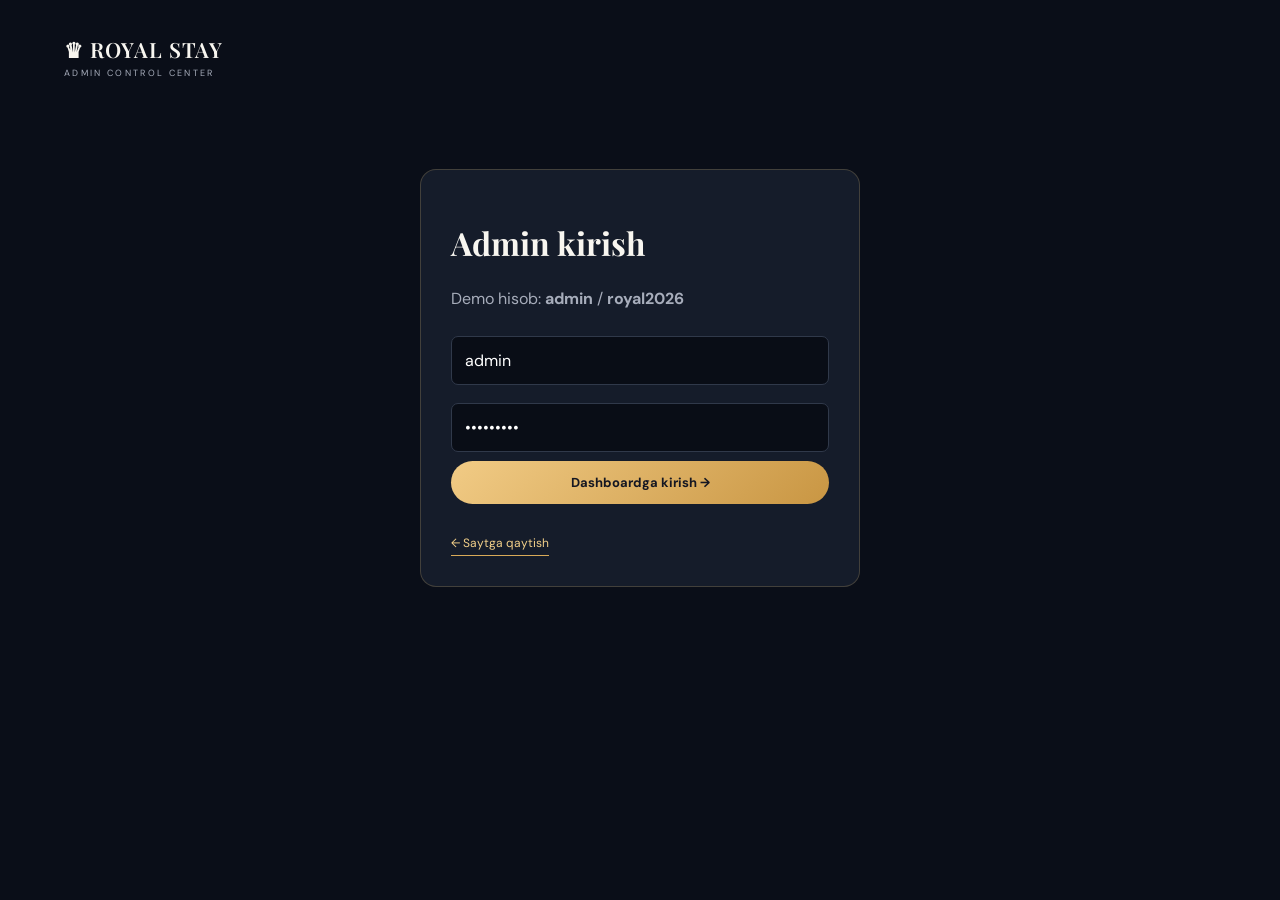
<file: admin.html>
<!DOCTYPE html><html lang="uz"><head><meta charset="UTF-8"><meta name="viewport" content="width=device-width,initial-scale=1"><title>Admin panel · Royal Stay</title><link rel="stylesheet" href="style.css"></head><body><div class="admin-screen"><a class="brand" href="index.html">♛ ROYAL STAY<small>ADMIN CONTROL CENTER</small></a><div class="admin-login" id="loginBox"><h1 class="serif">Admin kirish</h1><p style="color:var(--muted);line-height:1.6">Demo hisob: <b>admin</b> / <b>royal2026</b></p><input id="username" placeholder="Login" value="admin"><input id="password" type="password" placeholder="Parol" value="royal2026"><button class="button gold-fill" style="width:100%;justify-content:center" id="loginBtn">Dashboardga kirish →</button><p id="loginError" style="color:#ff9e9e"></p><a href="index.html" class="mini-link">← Saytga qaytish</a></div><div class="dashboard" id="dashboard"><div style="display:flex;justify-content:space-between;align-items:center;gap:10px;flex-wrap:wrap"><h1 class="serif">Hotel dashboard</h1><button class="button outline" id="logout">Chiqish</button></div><p style="color:var(--muted)">Mehmonxona boshqaruv paneli · Demo ma’lumotlar</p><div class="dash-grid"><div class="dash-stat">Bugungi bronlar<strong>18</strong></div><div class="dash-stat">Check-in<strong>07</strong></div><div class="dash-stat">Check-out<strong>05</strong></div><div class="dash-stat">Bandlik<strong>76%</strong></div></div><div class="dash-box"><h2>Bronlar</h2><table><thead><tr><th>Mehmon</th><th>Xona</th><th>Kelish</th><th>Ketish</th><th>Holat</th><th>Amal</th></tr></thead><tbody><tr><td>Ali Karimov</td><td>Deluxe 204</td><td>25.11.2026</td><td>28.11.2026</td><td>Confirmed</td><td><button>Ko‘rish</button></td></tr><tr><td>Maria Ivanova</td><td>Suite 501</td><td>26.11.2026</td><td>30.11.2026</td><td>Pending</td><td><button>Ko‘rish</button></td></tr><tr><td>James Wilson</td><td>Standard 118</td><td>27.11.2026</td><td>29.11.2026</td><td>Confirmed</td><td><button>Ko‘rish</button></td></tr><tr><td>Fatima Noor</td><td>Family 305</td><td>29.11.2026</td><td>04.12.2026</td><td>Confirmed</td><td><button>Ko‘rish</button></td></tr></tbody></table></div><div class="dash-box"><h2>Xonalar holati</h2><table><thead><tr><th>Xona turi</th><th>Jami</th><th>Band</th><th>Bo‘sh</th><th>Status</th></tr></thead><tbody><tr><td>Standard</td><td>30</td><td>22</td><td>8</td><td>Available</td></tr><tr><td>Deluxe</td><td>24</td><td>18</td><td>6</td><td>Available</td></tr><tr><td>Suite</td><td>12</td><td>9</td><td>3</td><td>Available</td></tr><tr><td>Family</td><td>8</td><td>6</td><td>2</td><td>Available</td></tr></tbody></table></div><div class="dash-box"><h2>Admin boshqaruv imkoniyatlari</h2><p style="color:var(--muted)">Bronlar · Xonalar · Narxlar · Mehmonlar · Xizmatlar · Xodimlar · Hisobotlar · Sayt sozlamalari — ushbu maketda ko‘rinish uchun berilgan bo‘limlar. Real saqlash va autentifikatsiya backend talab qiladi.</p></div></div></div><script>
const login=document.getElementById('loginBtn');login.onclick=()=>{if(document.getElementById('username').value==='admin'&&document.getElementById('password').value==='royal2026'){document.getElementById('loginBox').style.display='none';document.getElementById('dashboard').style.display='block'}else document.getElementById('loginError').textContent='Login yoki parol noto‘g‘ri.'};
document.getElementById('logout').onclick=()=>{document.getElementById('dashboard').style.display='none';document.getElementById('loginBox').style.display='block'};
</script></body></html>
</file>
<file: style.css>
@import url('https://fonts.googleapis.com/css2?family=DM+Sans:wght@400;500;600;700&family=Playfair+Display:wght@500;600;700&display=swap');
:root{--bg:#080b14;--panel:#111725;--panel2:#171e2d;--gold:#d8aa58;--gold2:#f4d18a;--white:#f8f6f0;--muted:#a7adbb;--line:rgba(226,190,118,.22);--shadow:0 22px 60px #0008}
*{box-sizing:border-box}html{scroll-behavior:smooth}body{margin:0;background:var(--bg);color:var(--white);font-family:'DM Sans',Arial,sans-serif}a{color:inherit;text-decoration:none}button,input,select{font:inherit}button,a,select{cursor:pointer}img{display:block;max-width:100%}.gold{color:var(--gold2)}.serif{font-family:'Playfair Display',Georgia,serif}.eyebrow{color:var(--gold2);letter-spacing:.22em;text-transform:uppercase;font-size:11px;font-weight:700}.wrap{width:min(1220px,92%);margin:auto}
header{height:82px;position:sticky;top:0;z-index:20;background:#090d18eF;backdrop-filter:blur(18px);border-bottom:1px solid var(--line);display:flex;align-items:center;padding:0 4.5%;gap:28px}.brand{font:600 21px 'Playfair Display',Georgia,serif;letter-spacing:.04em;white-space:nowrap}.brand small{display:block;font:9px 'DM Sans',sans-serif;letter-spacing:.26em;color:var(--muted);margin-top:4px}.crown{color:var(--gold);font-size:24px;margin-right:8px}.nav{display:flex;align-items:center;justify-content:center;gap:22px;flex:1;font-size:12px;color:#d5d9e0}.nav a{padding:10px 0;border-bottom:1px solid transparent}.nav a:hover,.nav a.active{color:var(--gold2);border-color:var(--gold)}.head-tools{display:flex;align-items:center;gap:10px}.lang{border:1px solid var(--line);background:#151b2a;color:white;border-radius:22px;padding:8px 10px;font-size:12px}.admin-btn{border:1px solid var(--gold);border-radius:30px;padding:10px 15px;background:transparent;color:var(--gold2);font-size:12px}.admin-btn:hover{background:var(--gold);color:#10131b}.menu-toggle{display:none;background:none;border:1px solid var(--line);color:white;border-radius:8px;padding:8px}
.hero{min-height:650px;display:flex;align-items:center;position:relative;overflow:hidden;background:#101522}.hero:before{content:"";position:absolute;inset:0;background:linear-gradient(90deg,#050812ed 0%,#080c16bb 42%,#070b1690 65%,transparent 100%),linear-gradient(0deg,#080b14 0%,transparent 28%);z-index:1}.hero-photo{position:absolute;inset:0;background-position:center;background-size:cover;transform:scale(1.02)}.hero-inner{position:relative;z-index:2;padding:88px 0 130px;width:min(1200px,90%);margin:auto}.hero h1{font:clamp(45px,6.2vw,86px)/1.06 'Playfair Display',Georgia,serif;margin:18px 0 20px;max-width:700px}.hero h1 em,.section-title em{color:var(--gold2);font-style:normal}.hero p{max-width:520px;color:#d4d7df;line-height:1.8;font-size:16px}.button{border-radius:30px;padding:13px 20px;border:1px solid var(--gold);display:inline-flex;align-items:center;gap:12px;font-size:13px;font-weight:700;transition:.2s}.button.gold-fill{background:linear-gradient(135deg,#f1cb85,#c99643);color:#151722;border:none}.button.outline{background:transparent;color:var(--white)}.button:hover{transform:translateY(-2px);filter:brightness(1.1)}.hero-actions{display:flex;gap:12px;flex-wrap:wrap;margin-top:30px}.slide-indicator{position:absolute;z-index:3;bottom:80px;left:5%;display:flex;gap:9px}.slide-indicator span{width:8px;height:8px;border:1px solid var(--gold);border-radius:50%}.slide-indicator span:first-child{background:var(--gold)}
.booking{position:relative;z-index:4;margin:-48px auto 0;width:min(1200px,92%);background:#101522;border:1px solid var(--gold);box-shadow:var(--shadow);border-radius:22px;padding:18px;display:grid;grid-template-columns:1.1fr 1.1fr 1fr 1fr auto;gap:12px}.booking label{display:block;color:var(--muted);font-size:10px;letter-spacing:.12em;text-transform:uppercase}.booking input,.booking select{display:block;width:100%;margin-top:7px;padding:9px 0;border:0;border-bottom:1px solid #30384a;background:transparent;color:white;outline:none}.booking select option{background:#101522}.booking .button{align-self:end;white-space:nowrap}
.section{padding:88px 0}.section-title{font:clamp(32px,4vw,54px)/1.15 'Playfair Display',Georgia,serif;margin:13px 0 16px}.section-intro{max-width:540px;color:var(--muted);line-height:1.75}.section-head{display:flex;justify-content:space-between;align-items:end;gap:30px;margin-bottom:32px}.section-head .section-intro{margin-bottom:0}
.cards{display:grid;grid-template-columns:repeat(3,1fr);gap:20px}.card{border:1px solid #222b3b;background:var(--panel);border-radius:14px;overflow:hidden;transition:.25s}.card:hover{transform:translateY(-5px);border-color:#a78145}.card img{height:230px;width:100%;object-fit:cover}.card-content{padding:20px}.card-content h3{font:24px 'Playfair Display',Georgia,serif;margin:8px 0}.card-content p{font-size:13px;line-height:1.7;color:var(--muted)}.card-meta{display:flex;justify-content:space-between;align-items:center;border-top:1px solid #293141;padding-top:14px;margin-top:15px;font-size:12px;color:#c9ced8}.price{font-weight:700;color:var(--gold2);font-size:16px}.mini-link{display:inline-block;margin-top:15px;color:var(--gold2);font-size:12px;border-bottom:1px solid var(--gold);padding-bottom:4px}
.service-strip{border-top:1px solid var(--line);border-bottom:1px solid var(--line);padding:25px 0;background:#0b0f1a}.service-icons{display:grid;grid-template-columns:repeat(8,1fr);gap:10px}.service-icon{text-align:center;color:var(--muted);font-size:11px;line-height:1.4}.service-icon b{display:block;color:var(--gold2);font-size:23px;margin-bottom:8px;font-weight:400}
.split{display:grid;grid-template-columns:1fr 1fr;gap:52px;align-items:center}.split-img{height:450px;border-radius:15px;overflow:hidden}.split-img img{height:100%;width:100%;object-fit:cover}.split-copy p{color:var(--muted);line-height:1.8}.feature-grid{display:grid;grid-template-columns:1.3fr 1fr 1fr;gap:16px}.feature{position:relative;min-height:280px;overflow:hidden;border-radius:14px}.feature img{width:100%;height:100%;position:absolute;object-fit:cover;transition:.35s}.feature:hover img{transform:scale(1.04)}.feature:after{content:"";position:absolute;inset:0;background:linear-gradient(0deg,#050812e8,transparent 70%)}.feature-copy{position:absolute;z-index:1;bottom:20px;left:20px;right:20px}.feature-copy h3{font:25px 'Playfair Display',serif;margin:9px 0}.feature-copy p{font-size:12px;color:#d5d9e0}.banner{margin:20px auto 70px;min-height:340px;border-radius:18px;overflow:hidden;position:relative;display:flex;align-items:center}.banner img{position:absolute;inset:0;width:100%;height:100%;object-fit:cover}.banner:after{content:"";position:absolute;inset:0;background:linear-gradient(90deg,#090c16e8,#090c1660,transparent)}.banner-copy{position:relative;z-index:1;padding:40px 6%;max-width:650px}.banner-copy h2{font:40px 'Playfair Display',serif}.banner-copy p{line-height:1.7;color:#d4d8df}
footer{background:#0d1220;border-top:1px solid var(--line);padding:45px 4.5% 24px}.footer-main{display:grid;grid-template-columns:1.5fr 1fr 1fr 1fr;gap:28px}.footer-main p,.footer-main a{font-size:12px;color:var(--muted);line-height:1.8}.footer-main h4{font-size:12px;letter-spacing:.15em;color:var(--gold2);text-transform:uppercase}.footer-bottom{border-top:1px solid #252d3b;margin-top:32px;padding-top:18px;color:#788292;font-size:11px;display:flex;justify-content:space-between;gap:15px}
.page-hero{min-height:420px;position:relative;display:flex;align-items:center;padding:65px 5%}.page-hero img{position:absolute;inset:0;width:100%;height:100%;object-fit:cover}.page-hero:after{content:"";position:absolute;inset:0;background:linear-gradient(90deg,#080b14e9,#080b1499 65%,transparent)}.page-hero-copy{position:relative;z-index:1;max-width:680px}.page-hero h1{font:clamp(38px,5vw,66px)/1.1 'Playfair Display',Georgia,serif;margin:16px 0}.page-hero p{color:#c9d0d9;line-height:1.7}
.rooms-grid{display:grid;grid-template-columns:repeat(2,1fr);gap:24px}.room-card{display:grid;grid-template-columns:1fr 1fr;background:var(--panel);border:1px solid #252e3e;border-radius:14px;overflow:hidden}.room-card img{height:100%;min-height:340px;width:100%;object-fit:cover}.room-details{padding:22px}.room-details h3{font:25px 'Playfair Display',serif;margin:8px 0}.room-details p,.room-details li{color:var(--muted);font-size:12px;line-height:1.7}.room-details ul{padding-left:17px}.amenity-grid{display:grid;grid-template-columns:repeat(4,1fr);gap:15px}.amenity{border:1px solid #263043;background:var(--panel);padding:23px;border-radius:12px}.amenity .symbol{color:var(--gold2);font-size:26px}.amenity h3{font:20px 'Playfair Display',serif}.amenity p{font-size:12px;color:var(--muted);line-height:1.7}.gallery-grid{display:grid;grid-template-columns:repeat(4,1fr);grid-auto-rows:220px;gap:12px}.gallery-grid img{width:100%;height:100%;object-fit:cover;border-radius:9px;cursor:pointer;transition:.2s}.gallery-grid img:hover{filter:brightness(1.12)}.gallery-grid img:nth-child(1),.gallery-grid img:nth-child(6){grid-row:span 2}
.dining-layout{display:grid;grid-template-columns:.85fr 1.15fr;gap:42px;align-items:center}.dining-images{display:grid;grid-template-columns:1fr 1fr;gap:14px}.dining-images img{height:340px;width:100%;object-fit:cover;border-radius:12px}.hours-list{margin-top:25px;border-top:1px solid var(--line)}.hours-list div{display:flex;justify-content:space-between;padding:12px 0;border-bottom:1px solid var(--line);font-size:12px;color:var(--muted)}
.contact-layout{display:grid;grid-template-columns:1fr 1fr;gap:30px}.contact-box,.contact-form{background:var(--panel);border:1px solid #263043;padding:28px;border-radius:14px}.contact-box p{line-height:1.8;color:var(--muted)}.contact-form label{display:block;color:var(--muted);font-size:12px;margin:14px 0}.contact-form input,.contact-form textarea,.contact-form select{display:block;width:100%;margin-top:7px;background:#0a0e18;color:white;border:1px solid #293245;border-radius:8px;padding:12px}.contact-form textarea{min-height:110px}
.gallery-modal{display:none;position:fixed;inset:0;background:#000e;z-index:99;align-items:center;justify-content:center;padding:20px}.gallery-modal.show{display:flex}.gallery-modal img{max-width:90vw;max-height:85vh;border-radius:12px}.gallery-modal button{position:absolute;top:20px;right:20px;background:#202738;border:1px solid var(--gold);color:white;border-radius:50%;width:42px;height:42px}
.admin-screen{min-height:100vh;background:#0a0e18;padding:35px 5%}.admin-login{max-width:440px;margin:10vh auto;background:#151c2a;border:1px solid var(--line);border-radius:16px;padding:30px}.admin-login input{width:100%;padding:13px;margin:9px 0;background:#090d16;border:1px solid #30394a;border-radius:7px;color:white}.dashboard{display:none}.dash-grid{display:grid;grid-template-columns:repeat(4,1fr);gap:16px}.dash-stat{background:#151c2a;border:1px solid #293243;padding:22px;border-radius:12px;color:var(--muted)}.dash-stat strong{display:block;font-size:29px;color:var(--gold2);margin-top:10px}.dash-box{margin-top:20px;background:#151c2a;border:1px solid #293243;border-radius:12px;padding:22px;overflow-x:auto}.dash-box table{width:100%;border-collapse:collapse;min-width:700px}.dash-box th,.dash-box td{text-align:left;padding:12px;border-bottom:1px solid #293243;font-size:12px}.dash-box th{color:var(--gold2)}.dash-box button{background:var(--gold);border:0;border-radius:6px;padding:8px 12px;color:#171a22}.toast{position:fixed;bottom:25px;left:50%;transform:translateX(-50%);background:#d9ad61;color:#151820;padding:12px 18px;border-radius:30px;z-index:120;display:none}
@media(max-width:1050px){header{gap:15px}.nav{gap:12px}.nav a{font-size:11px}.booking{grid-template-columns:repeat(3,1fr)}.booking .button{grid-column:1/-1;justify-content:center}.cards{grid-template-columns:repeat(2,1fr)}.service-icons{grid-template-columns:repeat(4,1fr);row-gap:20px}.rooms-grid{grid-template-columns:1fr}.amenity-grid{grid-template-columns:repeat(3,1fr)}}
@media(max-width:720px){header{height:72px;justify-content:space-between}.nav{display:none;position:absolute;top:72px;left:0;right:0;background:#0b101c;padding:20px;flex-direction:column;align-items:flex-start;border-bottom:1px solid var(--line)}.nav.open{display:flex}.menu-toggle{display:block}.admin-btn{display:none}.brand{font-size:18px}.hero{min-height:570px}.hero-inner{padding:75px 0 125px}.hero h1{font-size:46px}.booking{grid-template-columns:1fr 1fr;margin-top:-42px;border-radius:14px}.booking .button{grid-column:1/-1}.section{padding:62px 0}.section-head{display:block}.section-head .section-intro{margin-top:16px}.cards,.feature-grid{grid-template-columns:1fr}.feature{min-height:260px}.split{grid-template-columns:1fr;gap:25px}.split-img{height:320px}.footer-main{grid-template-columns:1fr 1fr}.footer-bottom{flex-direction:column}.page-hero{min-height:350px}.page-hero h1{font-size:42px}.room-card{grid-template-columns:1fr}.room-card img{height:230px;min-height:0}.amenity-grid{grid-template-columns:1fr 1fr}.gallery-grid{grid-template-columns:1fr 1fr;grid-auto-rows:160px}.gallery-grid img:nth-child(1),.gallery-grid img:nth-child(6){grid-row:span 1}.dining-layout,.contact-layout{grid-template-columns:1fr}.dining-images img{height:230px}.dash-grid{grid-template-columns:1fr 1fr}}
@media(max-width:420px){.head-tools{gap:5px}.lang{padding:7px}.hero h1{font-size:39px}.booking{grid-template-columns:1fr}.booking .button{grid-column:auto}.service-icons{grid-template-columns:repeat(2,1fr)}.footer-main{grid-template-columns:1fr}.amenity-grid{grid-template-columns:1fr 1fr}}
</file>
